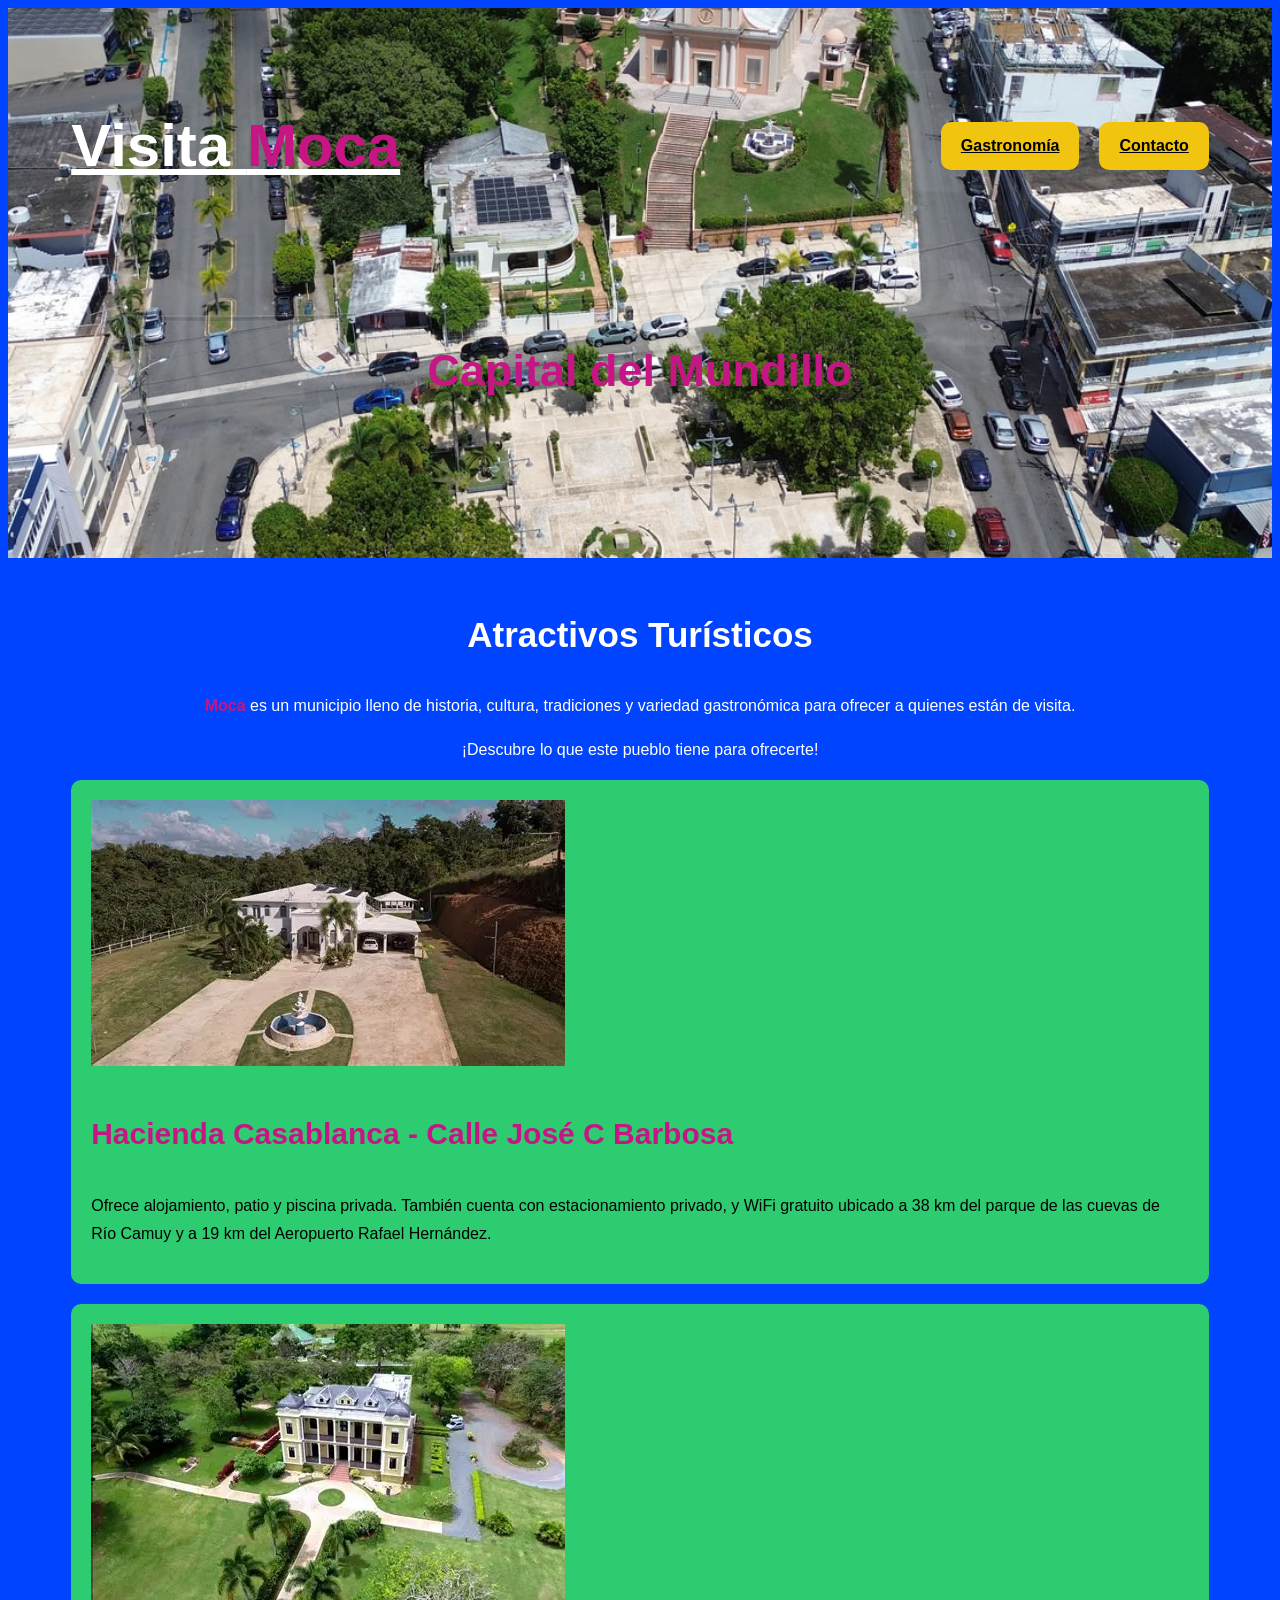
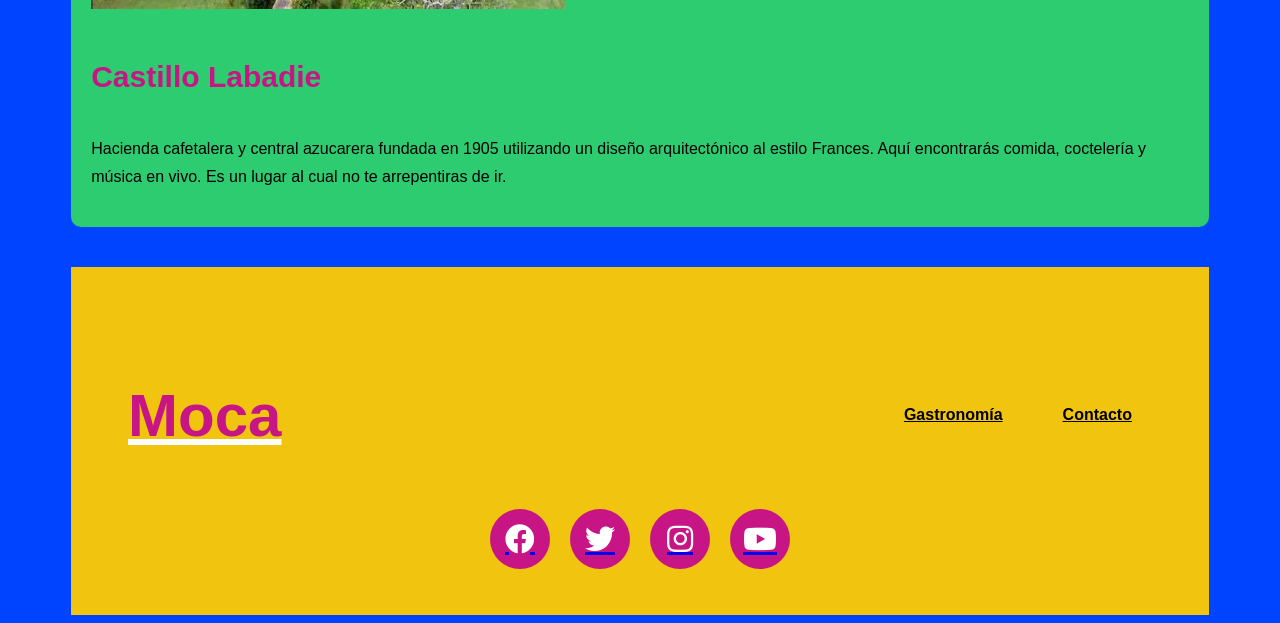
<file: atractivos.html>
<!DOCTYPE html>
<html lang="es">
<head>
  <meta charset="UTF-8">
  <meta http-equiv="X-UA-Compatible" content="IE=edge">
  <meta name="viewport" content="width=device-width, initial-scale=1.0">

  <link rel="stylesheet" href="style.css">
  <link href="https://cdnjs.cloudflare.com/ajax/libs/font-awesome/5.15.3/css/all.min.css" rel="stylesheet">
  <link rel="preconnect" href="https://fonts.googleapis.com">
  <link rel="preconnect" href="https://fonts.gstatic.com" crossorigin>
  <link href="https://fonts.googleapis.com/css2?family=Nunito:ital,wght@200;400;700&display=swap" rel="stylesheet">

  <title>Moca, Puerto Rico</title>
</head>
<body>
  <header class="header no-marging">
    <div class="contenedor">
      <div class="barra">
        <a class="logo" href="index.html">
          <h1 class="logo_nombre no-margin centrar-text">Visita <span class="logo_bold">Moca</span></h1>
        </a>

        <nav class="navegacion">
          <a href="gastronomia.html" class="enlace_nav">Gastronomía</a>
          <a href="contacto.html" class="enlace_nav">Contacto</a>
        </nav>
      </div>
    </div>

    <div class="header_text">
      <h2 class="no-marging">Capital del Mundillo</h2>
    </div>
  </header>

  <div class="contenedor contenido-principal">
    <main>
      <h3 class="centrar-text no-margin">Atractivos Turísticos</h3>

      <div class="contenido-principal__text">
        <p class="centrar-text no-margin"><span class="moca">Moca</span> es un municipio lleno de historia, cultura, tradiciones y variedad gastronómica para ofrecer a quienes están de visita.</p>
        <p class="centrar-text no-margin">¡Descubre lo que este pueblo tiene para ofrecerte!</p>
      </div>

      <article class="atractivo">
        <div class="atractivo__imagen">
          <picture>
            <img src="images/hacienda casa blanca.webp" alt="Hacienda Casablanca">
          </picture>
        </div>

        <div class="atractivo__contenido">
          <h4 class="no-margin">Hacienda Casablanca - Calle José C Barbosa</h4>
          <p class="no-margin">Ofrece alojamiento, patio y piscina privada. También cuenta con estacionamiento privado, y WiFi gratuito ubicado a 38 km del parque de las cuevas de Río Camuy y a 19 km del Aeropuerto Rafael Hernández.</p>
        </div>
      </article>

    <article class="atractivo">
        <div class="atractivo__imagen">
          <picture>
            <img src="images/castillo labadie.webp" alt="Castillo Labadie">
          </picture>
        </div>

        <div class="atractivo__contenido">
          <h4 class="no-margin">Castillo Labadie</h4>
          <p class="no-margin">Hacienda cafetalera y central azucarera fundada en 1905 utilizando un diseño arquitectónico al estilo Frances. Aquí encontrarás comida, coctelería y música en vivo. Es un lugar al cual no te arrepentiras de ir.</p>
        </div>
      </article>
      
    </main>

  <footer class="footer">
    <div class="no-padding contenedor">
      <div class="no-padding barra">
        <a class="logo" href="index.html">
          <h1 class="logo_nombre no-margin centrar-text logo_bold">Moca</h1>
        </a>

        <nav class="navegacion">
          <a href="gastronomia.html" class="enlace_nav">Gastronomía</a>
          <a href="contacto.html" class="enlace_nav">Contacto</a>
        </nav>
      </div>

      <ul class="social-menu no-padding">
        <li><a href="https://facebook.com/"><i class="fab fa-facebook"></i></a></li>
        <li><a href="https://twitter.com/"><i class="fab fa-twitter"></i></a></li>
        <li><a href="https://instagram.com/"><i class="fab fa-instagram"></i></a></li>
        <li><a href="https://youtube.com/"><i class="fab fa-youtube"></i></a></li>
      </ul>
    </div>
  </footer>
</body>
</html>
</file>
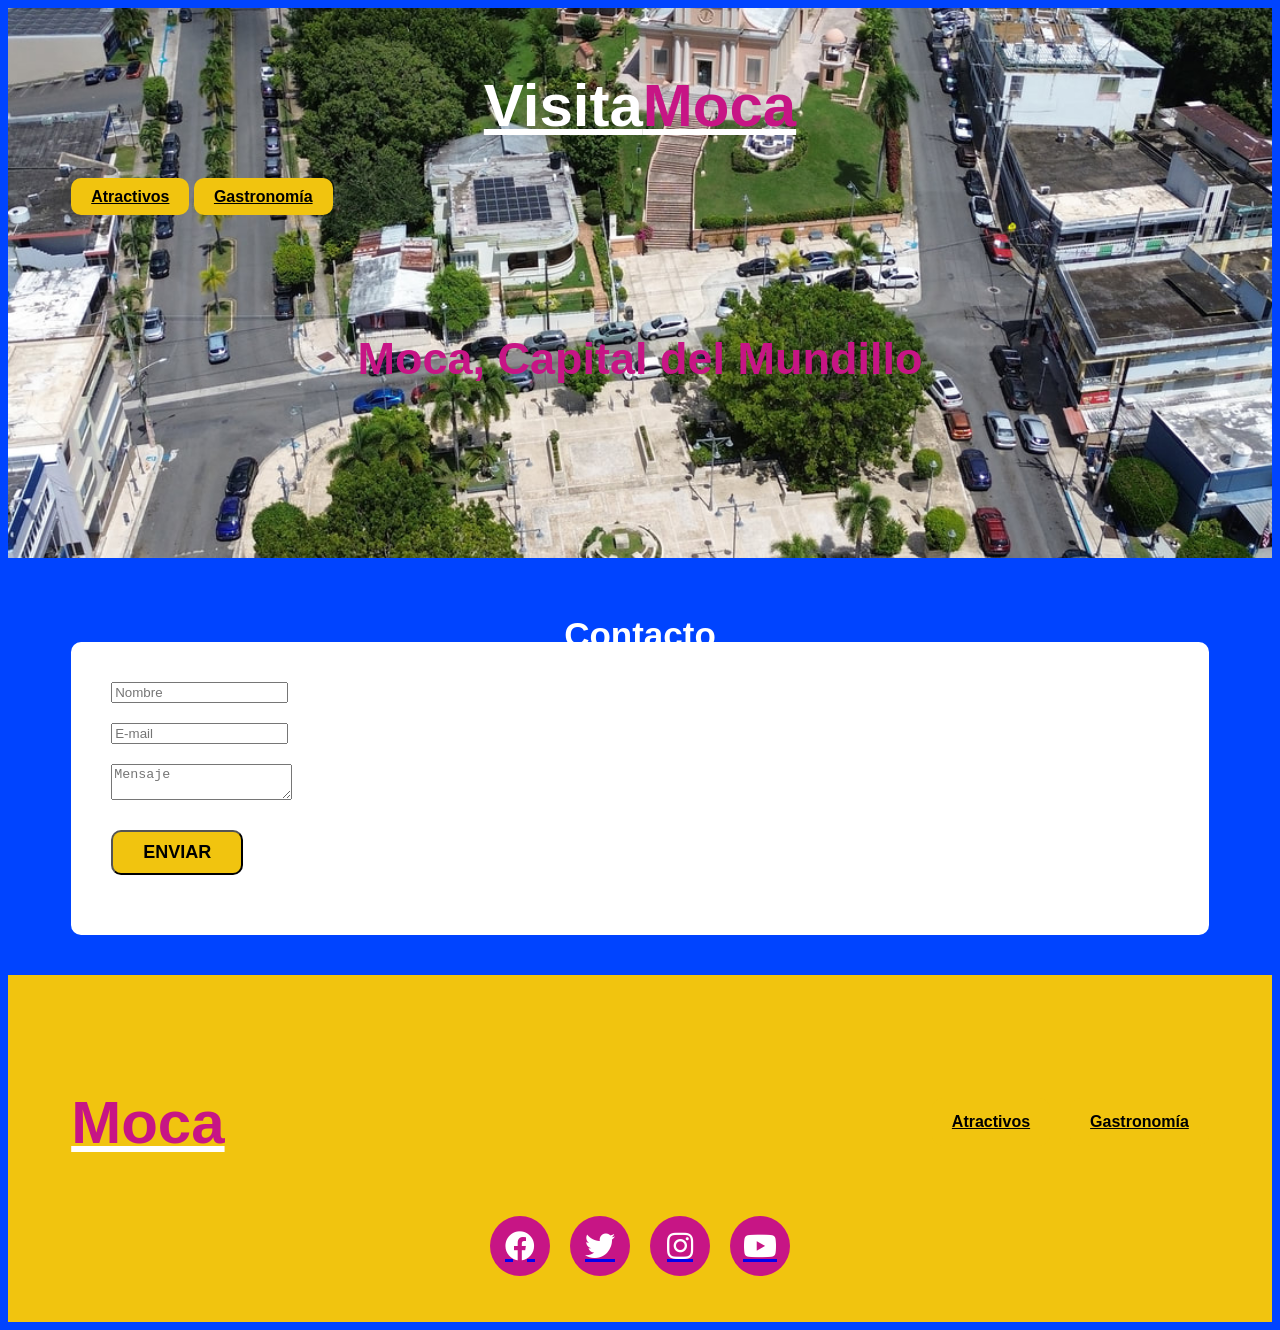
<file: contacto.html>
<!DOCTYPE html>
<html lang="en">
<head>
  <meta charset="UTF-8">
  <meta http-equiv="X-UA-Compatible" content="IE=edge">
  <meta name="viewport" content="width=device-width, initial-scale=1.0">

  <link rel="stylesheet" href="style.css">
  <link href="https://cdnjs.cloudflare.com/ajax/libs/font-awesome/5.15.3/css/all.min.css" rel="stylesheet">
  <link rel="preconnect" href="https://fonts.googleapis.com">
  <link rel="preconnect" href="https://fonts.gstatic.com" crossorigin>
  <link rel="https://fonts.googleapis.com/css2?family=Nunito:ital,wght@200;400;700&display=swap" rel="stylesheet">
  <link rel="stylesheet" href="style.css">
  
  <title>Moca, Puerto Rico</title>
  </head>
  
<body>
  <header class="header no-marging">
    <div class="contenedor"
      <div class="barra">
      <a class="logo" href="index.html">
        <h1 class="logo_nombre no-margin centrar-text">Visita<span class="logo_bold">Moca</span></h1>
      </a>
      
     <nav class="navegación">
       <a href="atractivos.html" class="enlace_nav">Atractivos</a>
       <a href="gastronomia.html" class="enlace_nav">Gastronomía</a>
     </nav>
    </div>
  </div>
    
  <div class="header_text">
    <h2 class="no-marging">Moca, Capital del Mundillo</h2>
  </div>
  </header>

<main class="contenedor"> 
    <h3 class="centrar-text no-margin">Contacto</h3> 
 
    <div class="contacto-bg"></div> 
 
    <form class="formulario"> 
        <div class="campo"> 
            <input class="campo__field" type="text" placeholder="Nombre" id="nombre"> 
        </div> 
      
        <div class="campo"> 
            <input class="campo__field" type="email" placeholder="E-mail" id="email"> 
        </div> 
      
        <div class="campo"> 
            <textarea class="campo__field campo__field--textarea" placeholder="Mensaje" id="mensaje"></textarea> 
        </div> 
 
        <div class="campo"> 
            <input type="submit" value="Enviar" class="boton boton--primario"> 
        </div> 
    </form>   
</main>
  
  <footer class="footer">
    <div class="no-padding contenedor">
      <div class="no-padding barra">
        <a class="logo" href="index.html">
          <h1 class="logo_nombre no-margin centrar-text logo_bold">Moca</h1>
        </a>
        
        <nav class="navegacion">
          <a href="atractivos.html" class="enlace_nav">Atractivos</a>
          <a href="gastronomia.html" class="enlace_nav">Gastronomía</a>
        </nav>
      </div>
      
      <ul class="social-menu no-padding"> 
        <li><a href="https://facebook.com/"><i class="fab fa-facebook"></i></a></li> 
        <li><a href="https://twitter.com/"><i class="fab fa-twitter"></i></a></li> 
        <li><a href="https://instagram.com/"><i class="fab fa-instagram"></i> </a></li> 
        <li><a href="https://youtube.com/"><i class="fab fa-youtube"></i> </a></li> 
      </ul>
    </div>
  </footer>
  
</body>
</html>
</file>
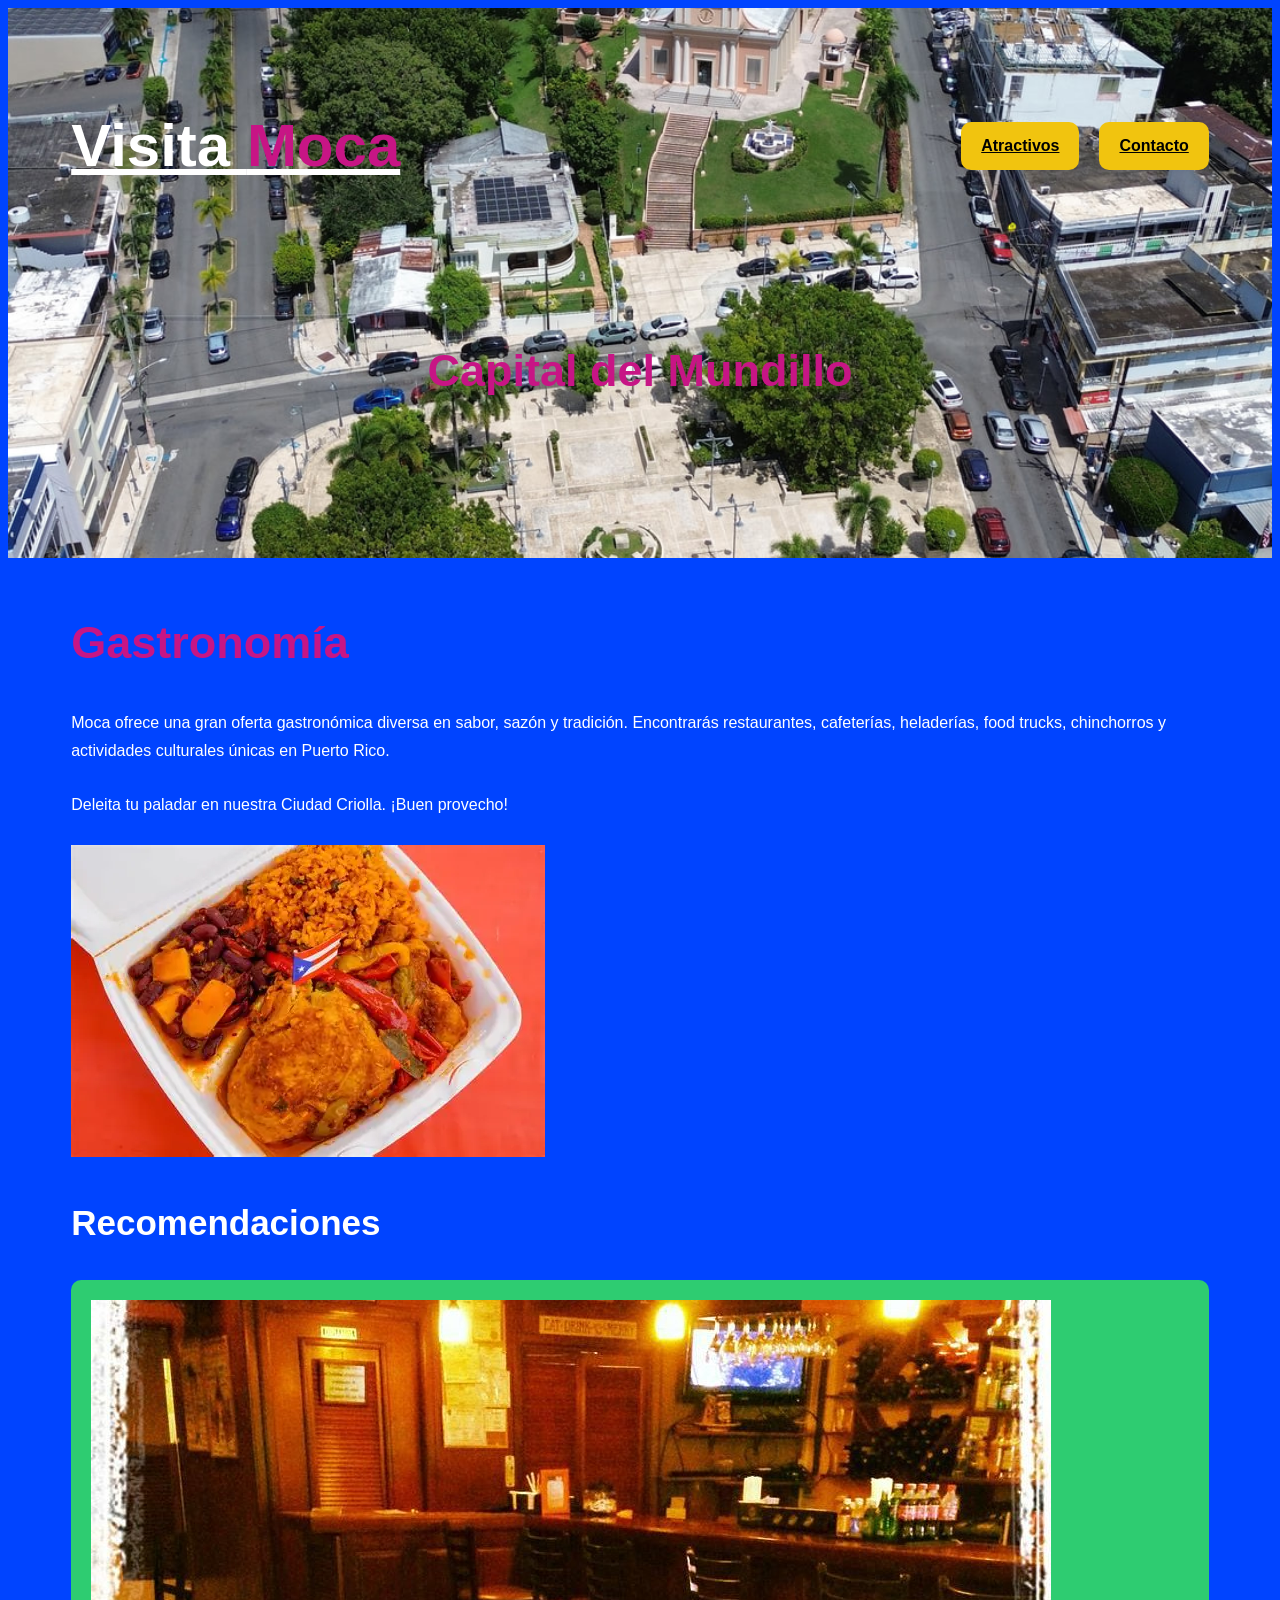
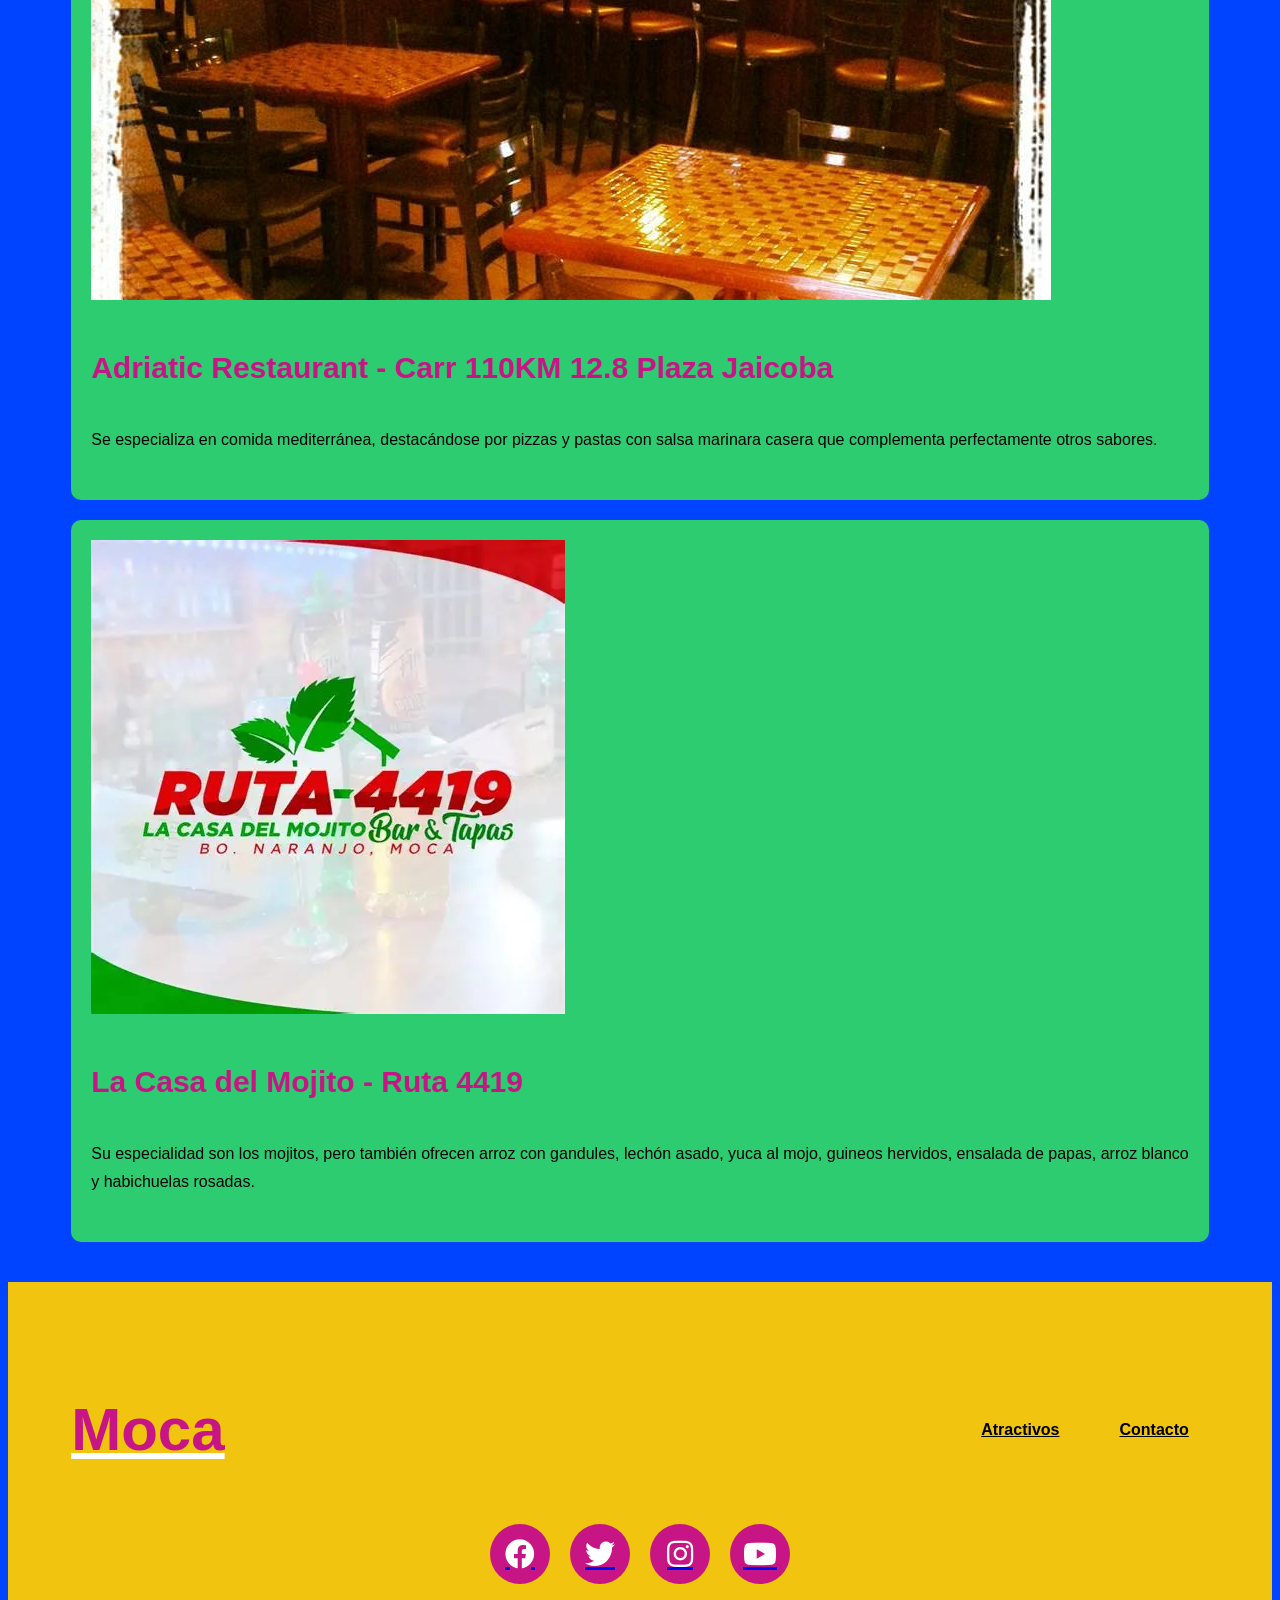
<file: gastronomia.html>
<!DOCTYPE html>
<html lang="es">
<head>
  <meta charset="UTF-8">
  <meta http-equiv="X-UA-Compatible" content="IE=edge">
  <meta name="viewport" content="width=device-width, initial-scale=1.0">

  <link rel="stylesheet" href="style.css">
  <link href="https://cdnjs.cloudflare.com/ajax/libs/font-awesome/5.15.3/css/all.min.css" rel="stylesheet">
  <link rel="preconnect" href="https://fonts.googleapis.com">
  <link rel="preconnect" href="https://fonts.gstatic.com" crossorigin>
  <link href="https://fonts.googleapis.com/css2?family=Nunito:ital,wght@200;400;700&display=swap" rel="stylesheet">

  <title>Moca, Puerto Rico</title>
</head>

<body>
  <header class="header no-marging">
    <div class="contenedor">
      <div class="barra">
        <a class="logo" href="index.html">
          <h1 class="logo_nombre no-margin centrar-text">Visita <span class="logo_bold">Moca</span></h1>
        </a>

        <nav class="navegacion">
          <a href="atractivos.html" class="enlace_nav">Atractivos</a>
          <a href="contacto.html" class="enlace_nav">Contacto</a>
        </nav>
      </div>
    </div>

    <div class="header_text">
      <h2 class="no-marging">Capital del Mundillo</h2>
    </div>
  </header>

  <div class="contenedor main_text">
    <main>
      <h2 class="no-margin">Gastronomía</h2>

      <p class="no-margin">
        Moca ofrece una gran oferta gastronómica diversa en sabor, sazón y tradición. Encontrarás restaurantes,
        cafeterías, heladerías, food trucks, chinchorros y actividades culturales únicas en Puerto Rico.
      </p>

      <p class="no-margin">Deleita tu paladar en nuestra Ciudad Criolla. ¡Buen provecho!</p>

      <div class="gastronomia_imagen">
        <img src="images/gastronomia.webp" alt="Gastronomía Moca">
      </div>

      <h3 class="no-margin">Recomendaciones</h3>

      <!-- Restaurante 1 -->
      <div class="restaurante">
        <div class="restaurante__imagen">
          <img src="images/adriatic-restaurant.jpg" alt="Adriatic Restaurant">
        </div>

        <div class="restaurante_info">
          <h4 class="no-margin">Adriatic Restaurant - Carr 110KM 12.8 Plaza Jaicoba</h4>
          <p class="restaurante__descripcion">
            Se especializa en comida mediterránea, destacándose por pizzas y pastas con salsa marinara casera que
            complementa perfectamente otros sabores.
          </p>
        </div>
      </div>

      <!-- Restaurante 2 -->
      <div class="restaurante">
        <div class="restaurante__imagen">
          <img src="images/la casa del mojito.webp" alt="La Casa del Mojito">
        </div>

        <div class="restaurante_info">
          <h4 class="no-margin">La Casa del Mojito - Ruta 4419</h4>
          <p class="restaurante__descripcion">
            Su especialidad son los mojitos, pero también ofrecen arroz con gandules, lechón asado, yuca al mojo,
            guineos hervidos, ensalada de papas, arroz blanco y habichuelas rosadas.
          </p>
        </div>
      </div>

    </main>
  </div>

  <!-- Footer -->
  <footer class="footer">
    <div class="no-padding contenedor">
      <div class="no-padding barra">
        <a class="logo" href="index.html">
          <h1 class="logo_nombre no-margin centrar-text logo_bold">Moca</h1>
        </a>

        <nav class="navegacion">
          <a href="atractivos.html" class="enlace_nav">Atractivos</a>
          <a href="contacto.html" class="enlace_nav">Contacto</a>
        </nav>
      </div>

      <ul class="social-menu no-padding">
        <li><a href="https://facebook.com/"><i class="fab fa-facebook"></i></a></li>
        <li><a href="https://twitter.com/"><i class="fab fa-twitter"></i></a></li>
        <li><a href="https://instagram.com/"><i class="fab fa-instagram"></i></a></li>
        <li><a href="https://youtube.com/"><i class="fab fa-youtube"></i></a></li>
      </ul>
    </div>
  </footer>

</body>
</html>
</file>
<file: style.css>
/* ===========================
   VARIABLES Y CONFIGURACIÓN
=========================== */
:root {
  --fuenteHeading: 'PT Sans', sans-serif;
  --fuenteParrafo: 'Open Sans', sans-serif;

  --primario1: #0044ff;   /* Azul – principal */
  --primario2: #c71585;   /* Violeta rojizo – identidad */
  --primario3: #f1c40f;   /* Amarillo – acentos */
  --primario4: #2ecc71;   /* Verde – tarjetas */

  --blanco: #ffffff;
  --negro: #000000;
  --gris: #e1e1e1;
}

html {
  box-sizing: border-box;
  font-size: 62.5%;
}

*, *:before, *:after {
  box-sizing: inherit;
}

body {
  background-color: var(--primario1);
  color: var(--blanco);
  font-family: var(--fuenteParrafo);
  font-size: 1.6rem;
  line-height: 1.75;
}

/* ===========================
   CONTENEDORES Y UTILIDADES
=========================== */
.contenedor {
  width: min(90%, 120rem);
  margin: 0 auto;
  padding-top: 2rem;
}

.no-marging { margin: 0; }
.no-padding { padding: 0; }
.centrar-text { text-align: center; }

img { max-width: 100%; }

/* ===========================
   TIPOGRAFÍA
=========================== */
h1, h2, h3, h4 {
  font-family: var(--fuenteHeading);
  line-height: 1.25;
}

h1 { font-size: 6rem; }
h2 { font-size: 4.5rem; color: var(--primario2); }
h3 { font-size: 3.5rem; }
h4 { font-size: 3rem; }

/* ===========================
   HEADER
=========================== */
.header {
  background-image: url("images/plaza de moca.jpg");
  height: 55rem;
  background-size: cover;
  background-repeat: no-repeat;
  background-position: center;
}

.header_text {
  text-align: center;
  margin-top: 4rem;
}

@media (min-width: 768px) {
  .header_text { margin-top: 12rem; }
}

/* ===========================
   BARRA DE NAVEGACIÓN
=========================== */
.barra {
  display: flex;
  justify-content: space-between;
  align-items: center;
  padding-top: 4rem;
}

.logo { color: var(--blanco); }
.logo_nombre { font-weight: 800; }
.logo_bold { color: var(--primario2); }

.navegacion {
  display: flex;
  gap: 2rem;
}

.enlace_nav {
  background: var(--primario3);
  padding: 1rem 2rem;
  border-radius: 1rem;
  color: var(--negro);
  font-weight: 700;
  transition: 0.2s;
}

.enlace_nav:hover {
  background: var(--primario2);
  color: var(--blanco);
}

/* ===========================
   SECCIONES PRINCIPALES
=========================== */
.main_text p {
  padding-bottom: 1rem;
}

.moca {
  font-weight: 900;
  color: var(--primario2);
}

/* ===========================
   TARJETAS / ATRACCIONES
=========================== */
.atractivo, .restaurante {
  background-color: var(--primario4);
  padding: 2rem;
  border-radius: 1rem;
  margin-bottom: 2rem;
  color: var(--negro);
}

.atractivo h4, .restaurante h4 {
  color: var(--primario2);
}

/* ===========================
   BOTONES
=========================== */
.boton {
  display: inline-block;
  padding: 1rem 3rem;
  font-size: 1.8rem;
  font-weight: 700;
  text-transform: uppercase;
  border-radius: 1rem;
  margin-top: 1rem;
  transition: 0.2s;
}

.boton--primario {
  background-color: var(--primario3);
  color: var(--negro);
}

.boton--secundario {
  background-color: var(--primario2);
  color: var(--blanco);
}

.boton:hover {
  opacity: 0.8;
}

/* ===========================
   FORMULARIO
=========================== */
.formulario {
  background-color: var(--blanco);
  color: var(--negro);
  padding: 4rem;
  border-radius: 1rem;
  margin-top: -5rem;
}

.campo {
  display: flex;
  margin-bottom: 2rem;
}

.campo_field {
  flex: 1;
  border: 1px solid var(--gris);
  padding: 1rem;
}

.campo_field--textarea {
  height: 20rem;
}

/* ===========================
   FOOTER
=========================== */
.footer {
  background-color: var(--primario3);
  padding: 3rem 0;
  margin-top: 4rem;
  color: var(--negro);
}

.social-menu {
  display: flex;
  justify-content: center;
  gap: 2rem;
  list-style: none;
}

.social-menu i {
  width: 6rem;
  height: 6rem;
  border-radius: 50%;
  background: var(--primario2);
  display: flex;
  justify-content: center;
  align-items: center;
  font-size: 3rem;
  color: var(--blanco);
  transition: 0.2s;
}

.social-menu i:hover {
  background: var(--primario1);
}
</file>
